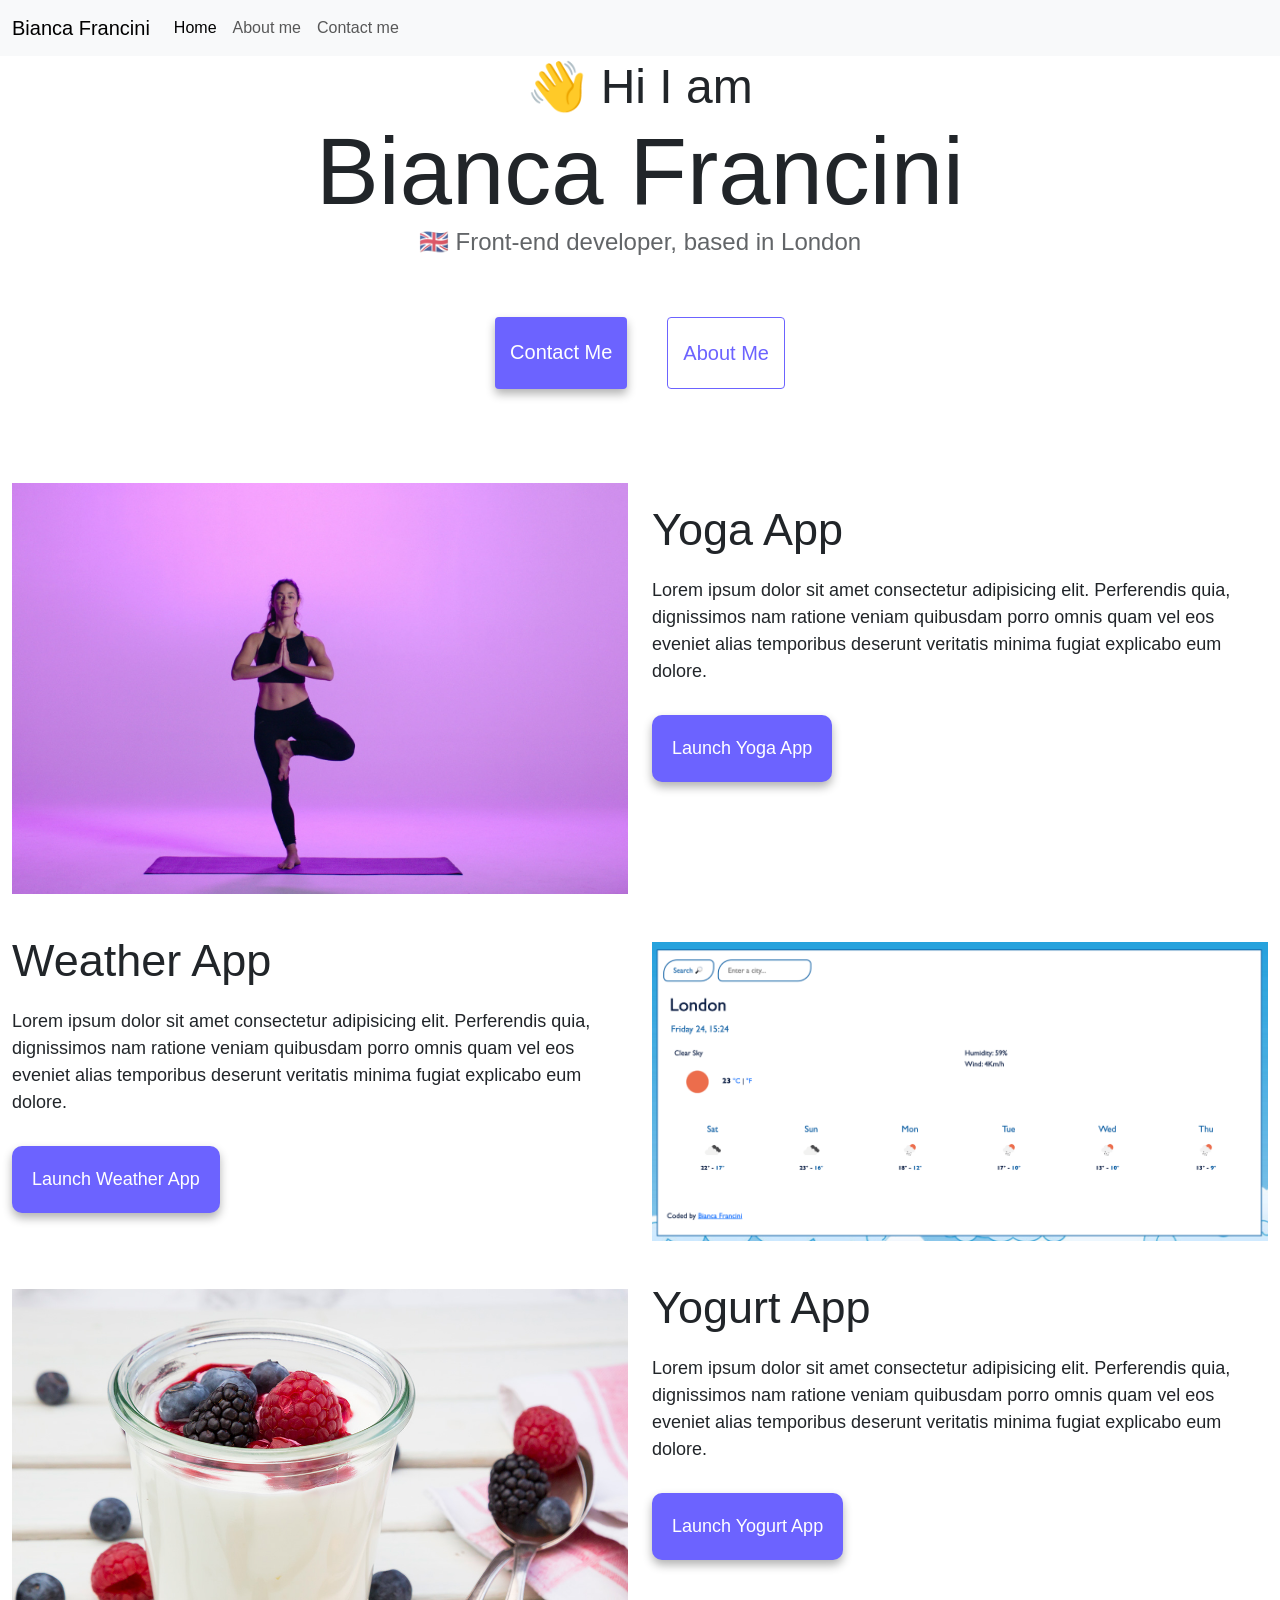
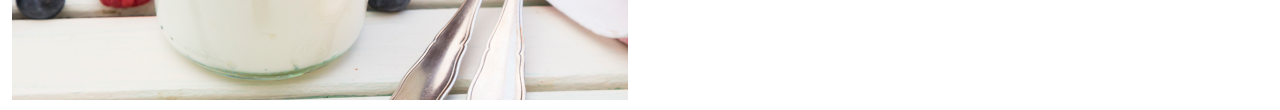
<file: index.html>
<!DOCTYPE html>
<html lang="en">
  <head>
    <meta charset="UTF-8" />
    <meta http-equiv="X-UA-Compatible" content="IE=edge" />
    <meta name="viewport" content="width=device-width, initial-scale=1.0" />
    <meta name="description" content="homepage of portfolio Bianca Francini for advanced Tools Homework - SheCodes 3 week responsive workshop" />
    <title>Bianca Francini</title>
    <link
      href="https://cdn.jsdelivr.net/npm/bootstrap@5.1.1/dist/css/bootstrap.min.css"
      rel="stylesheet"
      integrity="sha384-F3w7mX95PdgyTmZZMECAngseQB83DfGTowi0iMjiWaeVhAn4FJkqJByhZMI3AhiU"
      crossorigin="anonymous"
    />
    <link rel="stylesheet" href="src/style.css" />
  </head>

  <body>
    <nav class="navbar navbar-expand-lg navbar-light bg-light fixed-top">
      <div class="container-fluid">
        <a class="navbar-brand" href="#">Bianca Francini</a>
        <button
          class="navbar-toggler"
          type="button"
          data-bs-toggle="collapse"
          data-bs-target="#navbarNav"
          aria-controls="navbarNav"
          aria-expanded="false"
          aria-label="Toggle navigation"
        >
          <span class="navbar-toggler-icon"></span>
        </button>
        <div class="collapse navbar-collapse" id="navbarNav">
          <ul class="navbar-nav">
            <li class="nav-item">
              <a
                class="nav-link active"
                aria-current="page"
                href="index.html"
                >Home</a
              >
            </li>
            <li class="nav-item">
              <a class="nav-link" title="to reach about me page" href="about.html">About me</a>
            </li>
            <li class="nav-item">
              <a class="nav-link" title="to reach contact section of about me page" href="about.html#item-1"
                >Contact me</a
              >
            </li>
          </ul>
        </div>
      </div>
    </nav>
    <br />
    <br />
    <h2>👋 Hi I am</h2>
    <h1>Bianca Francini</h1>
    <h3>🇬🇧 Front-end developer, based in London</h3>
    <div class="navigation-links">
      <a href="about.html#item-1" title="to reach contact section of about me page" class="contact-link">Contact me</a>
      <a href="about.html" title="to reach about me page" class="about-link">About me</a>
    </div>
    <br />
    <div class="container-fluid projects w-100">
      <div class="row row-cols-md-2 row-cols-xs-1">
        <div class="col-xs-12 yoga-img-col">
          <img src="images/yoga.png" alt="yoga photo" class="img-fluid w-700" />
        </div>
        <div class="col-xs-12 col-md-6 yoga-text-col">
          <h2 class="h2-yoga">Yoga App</h2>
          <div id="container-yoga-text">
            Lorem ipsum dolor sit amet consectetur adipisicing elit. Perferendis
            quia, dignissimos nam ratione veniam quibusdam porro omnis quam vel
            eos eveniet alias temporibus deserunt veritatis minima fugiat
            explicabo eum dolore.
          </div>
          <button type="button" class="btn button-yogaApp">
            <a class="yogaApp-link" href="#">Launch Yoga App</a>
          </button>
        </div>
        <div class="col-xs-12 col-md-6">
          <h2 class="h2-weather"> Weather App </h2>
          <div id="container-weatherApp-text">
            Lorem ipsum dolor sit amet consectetur adipisicing elit. Perferendis
            quia, dignissimos nam ratione veniam quibusdam porro omnis quam vel
            eos eveniet alias temporibus deserunt veritatis minima fugiat
            explicabo eum dolore.
          </div>
          <button type="button" class="btn button-weatherApp">
              <a class="weatherApp-link" href="#">Launch Weather App</a>
            </button>
          </div>
          <div class="col-xs-12 col-md-6 weather-img-col"><img src="images/weather.png" alt="weather App photo" class="img-fluid mt-5 w-700" /></div>
          <div class="col-xs-12 col-md-6 yogurt-img-col"><img src="images/yogurt.png" alt="yogurt photo" class="img-fluid mt-5 w-700" /></div>
          <div class="col-xs-12 col-md-6">
              <h2 class="h2-yogurt"> Yogurt App </h2>
              <div id="container-yogurtApp-text">
                  Lorem ipsum dolor sit amet consectetur adipisicing elit. Perferendis
                  quia, dignissimos nam ratione veniam quibusdam porro omnis quam vel
                  eos eveniet alias temporibus deserunt veritatis minima fugiat
                  explicabo eum dolore.
                </div>
                <button type="button" class="btn button-yogurtApp">
                    <a class="yogurtApp-link" href="#">Launch Yogurt App</a>
                  </button>
          </div>
        </div>
      </div>
    </div>
    <script
      src="https://cdn.jsdelivr.net/npm/bootstrap@5.1.1/dist/js/bootstrap.bundle.min.js"
      integrity="sha384-/bQdsTh/da6pkI1MST/rWKFNjaCP5gBSY4sEBT38Q/9RBh9AH40zEOg7Hlq2THRZ"
      crossorigin="anonymous"
    ></script>
  </body>
</html>
</file>
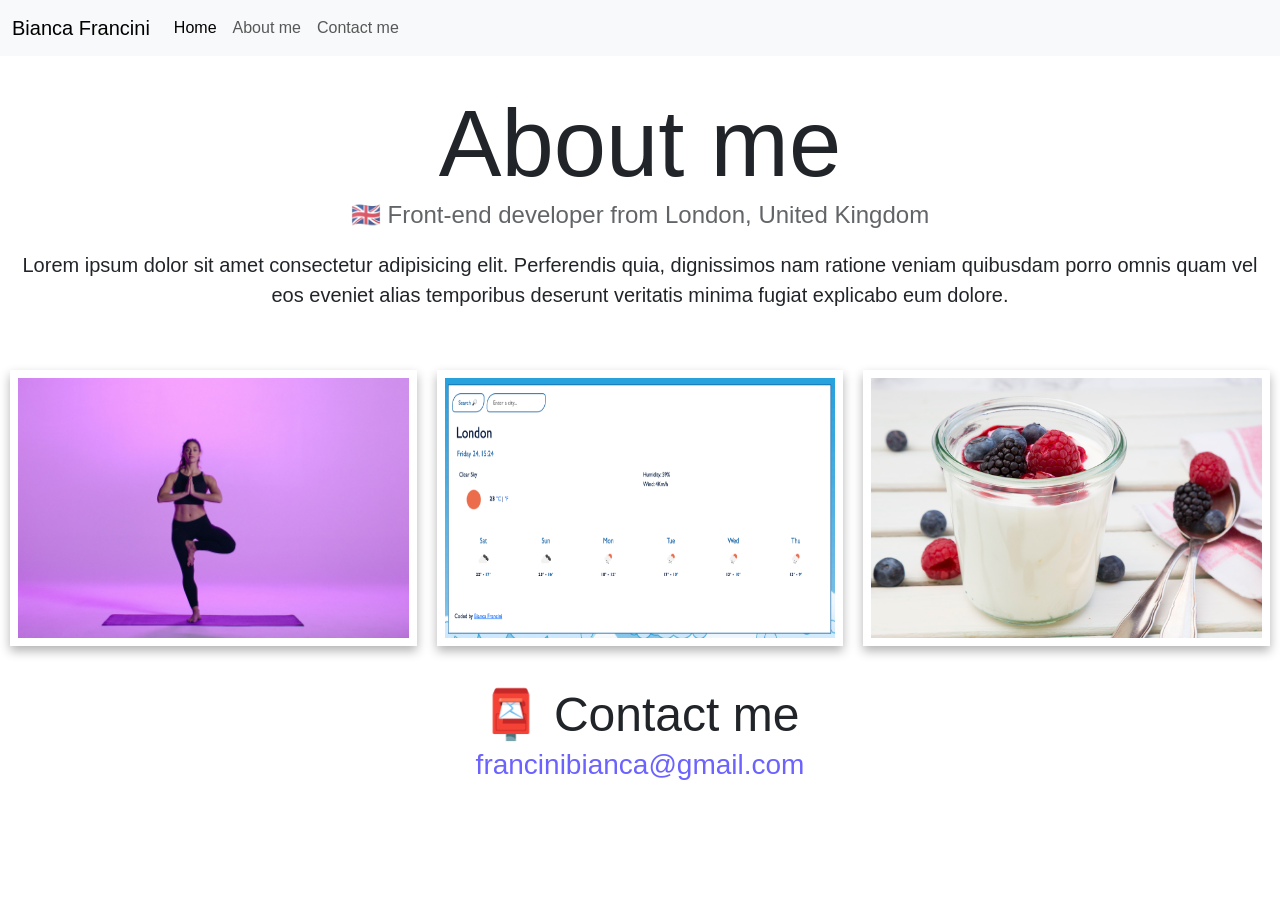
<file: about.html>
<!DOCTYPE html>
<html lang="en">
  <head>
    <meta charset="UTF-8" />
    <meta http-equiv="X-UA-Compatible" content="IE=edge" />
    <meta name="viewport" content="width=device-width, initial-scale=1.0" />
    <meta
      name="description"
      content="about page of portfolio Bianca Francini for advanced Tools Homework - SheCodes 3 week responsive workshop"
    />
    <link
      href="https://cdn.jsdelivr.net/npm/bootstrap@5.1.1/dist/css/bootstrap.min.css"
      rel="stylesheet"
      integrity="sha384-F3w7mX95PdgyTmZZMECAngseQB83DfGTowi0iMjiWaeVhAn4FJkqJByhZMI3AhiU"
      crossorigin="anonymous"
    />
    <link rel="stylesheet" href="src/style.css" />
    <title>About Bianca Francini</title>
  </head>
  <body>
    <nav class="navbar navbar-expand-lg navbar-light bg-light fixed-top">
      <div class="container-fluid">
        <a class="navbar-brand" href="#">Bianca Francini</a>
        <button
          class="navbar-toggler"
          type="button"
          data-bs-toggle="collapse"
          data-bs-target="#navbarNav"
          aria-controls="navbarNav"
          aria-expanded="false"
          aria-label="Toggle navigation"
        >
          <span class="navbar-toggler-icon"></span>
        </button>
        <div class="collapse navbar-collapse" id="navbarNav">
          <ul class="navbar-nav">
            <li class="nav-item">
              <a class="nav-link active" aria-current="page" href="index.html"
                >Home</a
              >
            </li>
            <li class="nav-item">
              <a class="nav-link" href="about.html">About me</a>
            </li>
            <li class="nav-item">
              <a class="nav-link" href="#item-1">Contact me</a>
            </li>
          </ul>
        </div>
      </div>
    </nav>
    <br />
    <br />
    <h1 class="h1-aboutMe">About me</h1>
    <h3>🇬🇧 Front-end developer from London, United Kingdom</h3>
    <p>
      Lorem ipsum dolor sit amet consectetur adipisicing elit. Perferendis quia,
      dignissimos nam ratione veniam quibusdam porro omnis quam vel eos eveniet
      alias temporibus deserunt veritatis minima fugiat explicabo eum dolore.
    </p>
    <div class="container-fluid about-paragraphs">
      <div class="row">
        <div class="col-sm yoga-img">
          <img
            src="images/yoga.png"
            alt="yoga photo in about me"
            class="img-fluid w-300"
          />
        </div>
        <div class="col-sm weather-img">
          <img
            src="images/weather.png"
            alt="weather App photo in about me"
            class="img-fluid w-300"
          />
        </div>
        <div class="col-sm yogurt-img">
          <img
            src="images/yogurt.png"
            alt="yogurt photo in about me"
            class="img-fluid w-300"
          />
        </div>
      </div>
    </div>
    <div id="contact">
      <h2 id="item-1">📮 Contact me</h2>
      <a
        href="mailto:biancafrancini@gmail.com"
        title="to send emails directly to me"
        class="email-link"
      >
        francinibianca@gmail.com
      </a>
    </div>
  </body>
  <script
    src="https://cdn.jsdelivr.net/npm/bootstrap@5.1.1/dist/js/bootstrap.bundle.min.js"
    integrity="sha384-/bQdsTh/da6pkI1MST/rWKFNjaCP5gBSY4sEBT38Q/9RBh9AH40zEOg7Hlq2THRZ"
    crossorigin="anonymous"
  ></script>
</html>
</file>
<file: src/style.css>
:root {
  --primary-color: #6c63ff;
  --secondary-color: #f5f2fe;
  --box-shadow: 0 5px 10px rgba(0, 0, 0, 0.3);
  --font-family: "Gill Sans", "Gill Sans MT", Calibri, "Trebuchet MS",
    sans-serif;
  --margin-top-row: 50px;
}

body {
  max-width: 100%;
  margin: 10px auto;
  font-family: var(--font-family);
}

h1,
h2,
h3 {
  text-align: center;
  margin: 0;
  font-family: var(--font-family);
}

h1 {
  font-size: 94px;
}

.h1-aboutMe {
  margin-top: 30px;
}
h2 {
  font-size: 48px;
}

h3 {
  font-size: 24px;
  opacity: 0.7;
}

p {
  padding: 20px;
  border-radius: 4px;
  font-size: 20px;
  line-height: 1.5;
  text-align: center;
  font-family: var(--font-family);
}

.navigation-links {
  display: flex;
  margin-top: 40px;
  justify-content: center;
}

.navigation-links a {
  margin: 20px;
  border-radius: 4px;
  padding: 20px 15px;
  font-size: 20px;
  text-decoration: none;
  text-transform: capitalize;
}

.contact-link {
  background: var(--primary-color);
  box-shadow: var(--box-shadow);
  color: white;
  font-family: var(--font-family);
}

.about-link {
  color: var(--primary-color);
  border: 1px solid var(--primary-color);
  font-family: var(--font-family);
}

.homepage-link {
  color: var(--primary-color);
  text-align: center;
  display: block;
  font-family: var(--font-family);
}

.about-paragraphs {
  display: flex;
  margin: 30px 0;
  font-family: var(--font-family);
}

.about-paragraphs p {
  margin: 10px;
  font-family: var(--font-family);
}

.email-link {
  display: flex;
  justify-content: center;
  color: var(--primary-color);
  font-size: 28px;
  text-decoration: none;
  font-family: var(--font-family);
}

.email-link:hover {
  text-decoration: underline;
}

.projects {
  margin-top: 50px;
}

.h2-yoga,
.h2-weather,
.h2-yogurt {
  text-align: left;
  padding: 20px 0px;
  font-size: 45px;
}

.h2-weather,
.h2-yogurt {
  margin-top: 20px;
}

.button-yogaApp,
.button-weatherApp,
.button-yogurtApp {
  padding: 20px;
  margin-top: 30px;
  background-color: var(--primary-color);
  font-size: 18px;
  box-shadow: var(--box-shadow);
  border: none;
  border-radius: 10px;
}

.yogaApp-link,
.weatherApp-link,
.yogurtApp-link {
  text-decoration: none;
  color: white;
}

#container-yoga-text,
#container-weatherApp-text,
#container-yogurtApp-text {
  font-size: 18px;
  font-family: var(--font-family);
}

.yoga-img,
.weather-img,
.yogurt-img {
  display: flex;
  justify-content: center;
  border: 3px solid white;
  margin: 10px;
  padding: 5px;
  box-shadow: var(--box-shadow);
}

@media (max-width: 380px) {
  h1 {
    font-size: 40px;
  }

  h2,
  .h2-yoga,
  .h2-weather,
  .h2-yogurt {
    font-size: 25px;
    margin-top: 15px;
  }

  h3 {
    font-size: 18px;
  }

  p {
    font-size: 15px;
  }
  #container-yoga-text,
  #container-weatherApp-text,
  #container-yogurtApp-text {
    font-size: 15px;
  }

  .button-yogaApp,
  .button-weatherApp,
  .button-yogurtApp {
    padding: 15px;
    font-size: 14px;
  }

  #item-1,
  .email-link {
    font-size: 20px;
  }

  .navigation-links a {
    margin: 10px;
    border-radius: 4px;
    padding: 15px 10px;
    font-size: 15px;
  }
}
</file>
